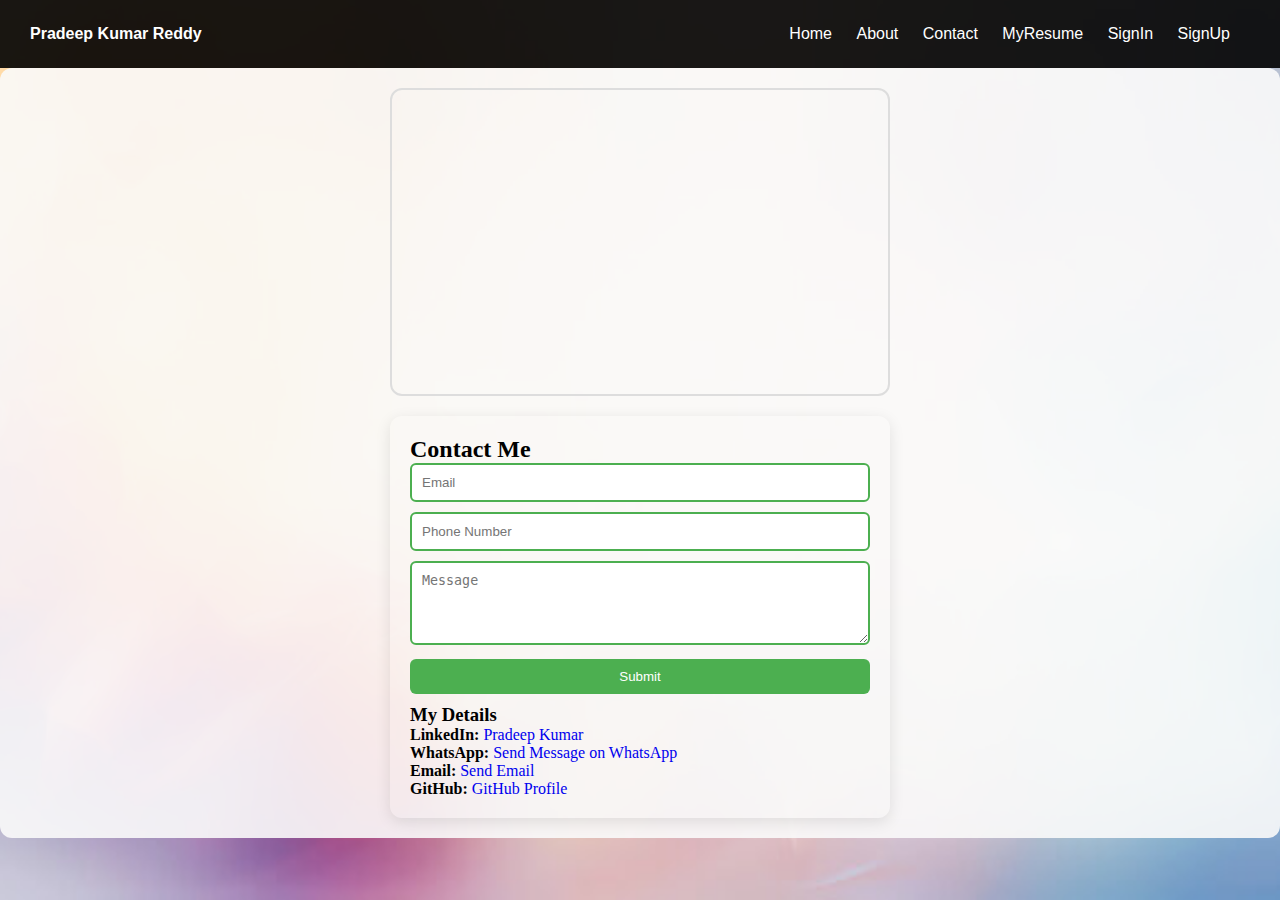
<file: contact.html>
<!DOCTYPE html>
<html lang="en">
<head>
    <meta charset="UTF-8">
    <title>Contact Me</title>
    <link rel="stylesheet" href="ska.css">
    <style>
        body {
            background-image: url("pc.jpg");
            background-size: cover;
            background-position: center;
            background-attachment: fixed;
        }
        .contact-container {
            display: flex;
            flex-direction: column;
            align-items: center;
            padding: 20px;
            background-color: rgba(249, 249, 249, 0.9);
            border-radius: 12px;
        }
        .contact-box {
            border-radius: 12px;
            box-shadow: 0 4px 15px rgba(0, 0, 0, 0.1);
            padding: 20px;
            width: 100%;
            max-width: 500px;
        }
        .map-container {
            width: 100%;
            max-width: 500px;
            margin-bottom: 20px;
            border: 2px solid #ddd;
            border-radius: 12px;
            overflow: hidden;
        }
        form input, form textarea, form button {
            width: 100%;
            margin-bottom: 10px;
            padding: 10px;
            border: 2px solid #4CAF50;
            border-radius: 6px;
        }
        form button {
            background-color: #4CAF50;
            color: #fff;
            border: none;
            cursor: pointer;
        }
    </style>
</head>
<body>
<nav class="pradeep">
    <div class="navbar">
        <div class="logo">Pradeep Kumar Reddy</div>
        <ul class="nav">
            <li><a href="home.html">Home</a></li>
            <li><a href="about.html">About</a></li>
            <li><a href="contact.html">Contact</a></li>
            <li><a href="myresume.html">MyResume</a></li>
            <li><a href="newuser.html">SignIn</a></li>
            <li><a href="newuser.html">SignUp</a></li>
        </ul>
    </div>
</nav>
<div class="contact-container">
    <div class="map-container">
        <iframe
                src="https://maps.google.com/maps?q=GATES%20Institute%20of%20Technology,%20Gooty&t=&z=13&ie=UTF8&iwloc=&output=embed"
                width="100%"
                height="300"
                style="border:0;"
                allowfullscreen=""
                loading="lazy">
        </iframe>
    </div>
    <div class="contact-box">
        <h2>Contact Me</h2>
        <form action="submit_form.php" method="POST">
            <input type="email" id="email" name="email" placeholder="Email" required>
            <input type="tel" id="phone" name="phone" placeholder="Phone Number" required>
            <textarea id="message" name="message" rows="4" placeholder="Message" required></textarea>
            <button type="submit">Submit</button>
        </form>
        <div class="contact-info">
            <h3>My Details</h3>
            <p><strong>LinkedIn:</strong> <a href="https://www.linkedin.com/in/pradeep-kumar-tadipatri/" target="_blank">Pradeep Kumar</a></p>
            <p><strong>WhatsApp:</strong> <a href="https://wa.me/919398120337" target="_blank">Send Message on WhatsApp</a></p>
            <p><strong>Email:</strong> <a href="mailto:tadiatripradeepkumar@gmail.com">Send Email</a></p>
            <p><strong>GitHub:</strong> <a href="https://github.com/pradeep7117" target="_blank">GitHub Profile</a></p>
        </div>
    </div>
</div>
</body>
</html>
</file>
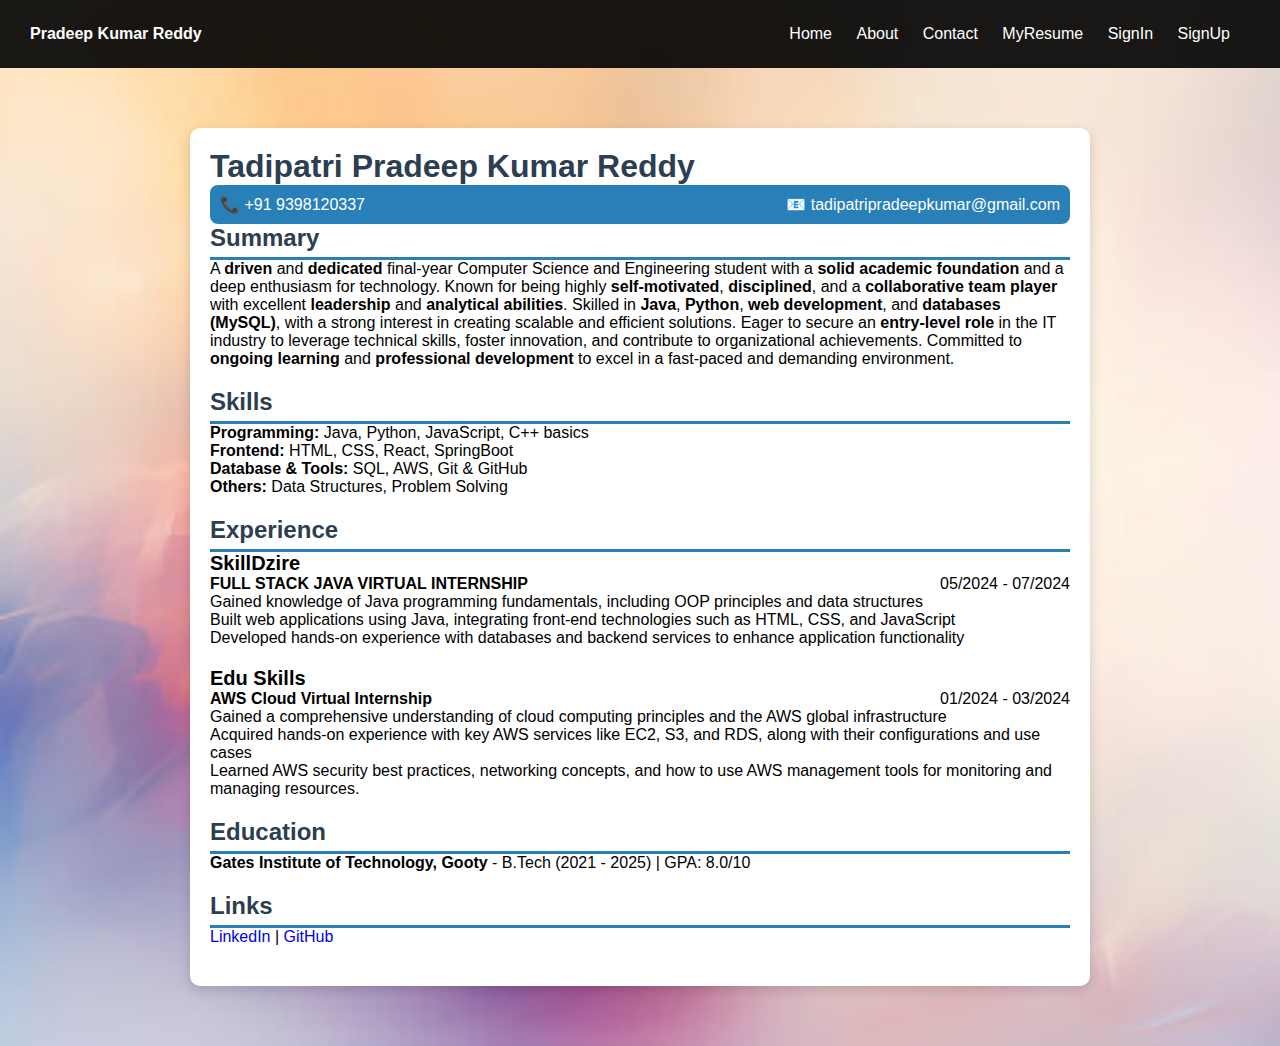
<file: myresume.html>
<!DOCTYPE html>
<html lang="en">
<head>
    <meta charset="UTF-8">
    <title>Title</title>
    <link rel="stylesheet" href="ska.css">
</head>
<body>
<nav class="pradeep">
    <div class="navbar">
        <div class="logo">Pradeep Kumar Reddy</div>
        <ul class="nav">
            <li><a href="home.html">Home</a></li>
            <li><a href="about.html">About</a></li>
            <li><a href="contact.html">Contact</a></li>
            <li><a href="myresume.html">MyResume</a></li>
            <li><a href="login.html">SignIn </a></li>
            <li><a href="newuser.html">SignUp</a></li>
        </ul>
    </div>
</nav>

<!DOCTYPE html>
<html lang="en">
<head>
    <meta charset="UTF-8">
    <meta name="viewport" content="width=device-width, initial-scale=1.0">
    <title>Pradeep Kumar Reddy Resume</title>
    <style>
        body {
            font-family: Arial, sans-serif;
            margin: 0;
            padding: 0px;
            background-color: #eef1f5;
        }
        .container {
            max-width: 900px;
            margin: 60px auto;
            background-color: #ffffff;
            padding: 20px;
            box-shadow: 0 4px 12px rgba(0, 0, 0, 0.15);
            border-radius: 10px;
        }
        h1, h2 {
            color: #2c3e50;
        }
        .section {
            margin-bottom: 20px;
        }
        .section h2 {
            border-bottom: 3px solid #2980b9;
            padding-bottom: 5px;
        }
        .contact {
            display: flex;
            justify-content: space-between;
            background-color: #2980b9;
            color: #ffffff;
            padding: 10px;
            border-radius: 8px;
        }
        li {
            list-style: none;
            color: black;
        }
        .contact a {
            color: #ffffff;
            text-decoration: none;
        }
        .cp {
            display: inline; /* Ensures the content stays in the same line */
            margin-right: 5px;
            justify-content: space-between
            /* Adds slight spacing if needed */
        }
        .experience-item, .project-item {
        margin-bottom: 20px;
        }
        .company{
            font-size: 20px;
            font-weight: bold;
        }
        .date{
            float: right;
        }
        ul{
            list-style: none;
            color: black;
        }

    </style>
</head>
<body>
<div class="container">
    <h1>Tadipatri Pradeep Kumar Reddy</h1>
    <div class="contact">
        <span>📞 +91 9398120337</span>
        <span>📧 <a href="mailto:tadipatripradeepkumar@gmail.com">tadipatripradeepkumar@gmail.com</a></span>
    </div>

    <div class="section">
        <h2>Summary</h2>
        <p>
            A <b>driven</b> and <b>dedicated</b> final-year Computer Science and Engineering student with a <b>solid academic foundation</b> and a deep enthusiasm for
            technology. Known for being highly <b>self-motivated</b>, <b>disciplined</b>, and a <b>collaborative team player</b> with excellent <b>leadership</b> and <b>analytical abilities</b>.
            Skilled in <b>Java</b>, <b>Python</b>, <b>web development</b>, and <b>databases (MySQL)</b>, with a strong interest in creating scalable and efficient solutions.
            Eager to secure an <b>entry-level role</b> in the IT industry to leverage technical skills, foster innovation, and contribute to organizational achievements.
            Committed to <b>ongoing learning</b> and <b>professional development</b> to excel in a fast-paced and demanding environment.
        </p>
    </div>

    <div class="section">
        <h2>Skills</h2>
        <p><b>Programming:</b> Java, Python, JavaScript, C++ basics</p>
        <p><b>Frontend:</b> HTML, CSS, React, SpringBoot</p>
        <p><b>Database & Tools:</b> SQL, AWS, Git & GitHub</p>
        <p><b>Others:</b> Data Structures, Problem Solving</p>
    </div>

    <div class="section">
        <h2>Experience</h2>
        <div class="experience-item">
            <div class="company">SkillDzire</div><p></p>
            <div class="job-title"><b>FULL STACK JAVA VIRTUAL INTERNSHIP</b>
                <span class="date">05/2024 - 07/2024</span>
            </div>
            <ul>
                <li>Gained knowledge of Java programming fundamentals, including OOP principles and data structures</li>
                <li>Built web applications using Java, integrating front-end technologies such as HTML, CSS, and JavaScript</li>
                <li>Developed hands-on experience with databases and backend services to enhance application functionality</li>
            </ul>
        </div>
        </div>

        <div class="experience-item">
            <div class="company">Edu Skills</div><p></p>
            <div class="job-title"><b>AWS Cloud Virtual Internship</b>
                <span class="date">01/2024 - 03/2024</span>
            </div>
            <ul>
                <li>Gained a comprehensive understanding of cloud computing principles and the AWS global infrastructure</li>
                <li>Acquired hands-on experience with key AWS services like EC2, S3, and RDS, along with their configurations and use cases</li>
                <li>Learned AWS security best practices, networking concepts, and how to use AWS management tools for monitoring and managing resources.</li>
            </ul>
        </div>


    <div class="section">
        <h2>Education</h2>
        <p><b>Gates Institute of Technology, Gooty</b> - B.Tech (2021 - 2025) | GPA: 8.0/10</p>
    </div>

    <div class="section">
        <h2>Links</h2>
        <p><a href="https://www.linkedin.com/in/pradeep-kumar-tadipatri" target="_blank">LinkedIn</a> |
            <a href="https://github.com/pradeep7117" target="_blank">GitHub</a></p>
    </div>
</div>

</body>
</html>
</file>
<file: ska.css>
* {
    margin: 0;
    padding: 0;
    box-sizing: border-box;
    text-decoration: none;
}
body{
    background-image: url('pc.jpg');
    background-size: cover;
    background-repeat: no-repeat;
}

.navbar {
    background-color: rgba(0, 0, 0, 0.9); /* Dark transparent background */
    padding: 25px 30px;
    display: flex;
    justify-content: space-between;
    align-items: center;
    color: #ffffff;
    font-family: 'Poppins', sans-serif;
}
.logo {
    font-weight: bold;
}
.nav-links {
    display: flex;
    gap: 20px;
}
.nav-links a {
    color: #f0f0f0;
    padding: 5px 10px;
    border-radius: 5px;
    transition: background 0.3s ease;
}
.nav-links a:hover {
    background-color: rgba(255, 255, 255, 0.2); /* Soft glow effect */
}
.logo{
    color: white;
    font-weight: bold;
}
.nav{
    color: white;
}
li{
    list-style: none;
    display: inline-block;
    color: white;

}
li a {
 color: white;
    margin-right:20px;
}
h1 {
    color: orange;
}
</file>
